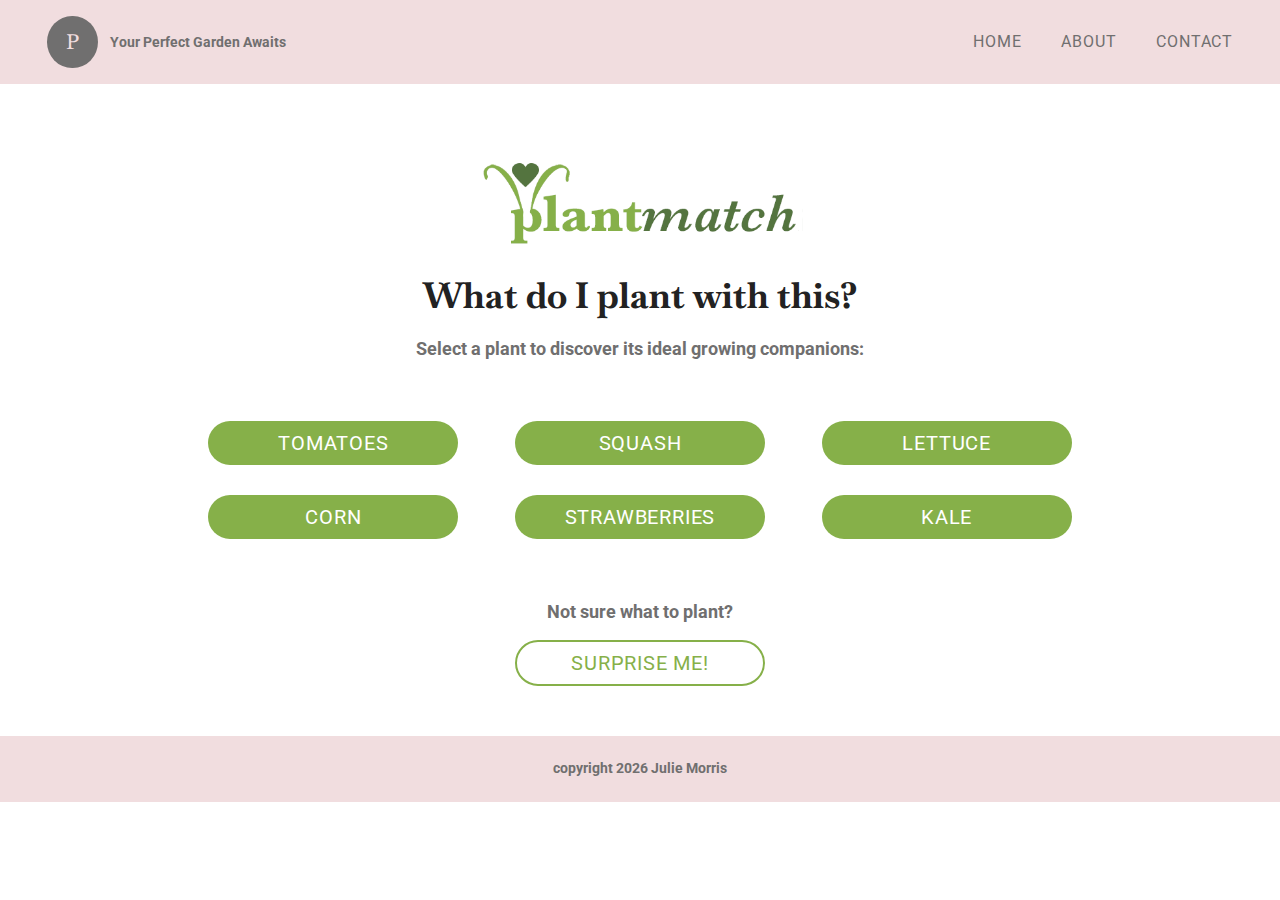
<file: index.html>
<!doctype html>
<html class="no-js" lang="">

<head>
  <meta charset="utf-8">
  <title>Plant Match</title>
  <meta name="Plant Match" content="">
  <meta name="viewport" content="width=device-width, initial-scale=1">

  <meta property="og:title" content="">
  <meta property="og:type" content="">
  <meta property="og:url" content="">
  <meta property="og:image" content="">

  <link rel="manifest" href="site.webmanifest">
  <link rel="apple-touch-icon" href="icon.png">

   <!-- Google fonts -->
   <link href="https://fonts.googleapis.com/css2?family=Baskervville:ital@0;1&display=swap" rel="stylesheet">
   <link href="https://fonts.googleapis.com/css2?family=Roboto&display=swap" rel="stylesheet">
   <link href="https://fonts.googleapis.com/css2?family=Libre+Baskerville:ital,wght@0,700;1,400&display=swap" rel="stylesheet">

   <!-- Material Icon CDN -->
   <link href="https://fonts.googleapis.com/icon?family=Material+Icons" rel="stylesheet">

 <!-- CSS styles -->
  <link rel="stylesheet" href="css/normalize.css">
  <link rel="stylesheet" href="css/main.css">

  <!-- Javascript -->
  <script src="js/main.js" type="module"></script>
</head>

<body>
  <header>
    <nav class="navbar">
      <div class="nav-branding-container">
        <a href="#" class="nav-branding">P</a>
        <h5>Your Perfect Garden Awaits</h5>
      </div>
      <ul class="nav-menu">
        <li class="nav-item"><a href="index.html" class="nav-link">Home</a></li>
        <li class="nav-item"><a href="about/index.html" class="nav-link">About</a></li>
        <li class="nav-item"><a href="contact/index.html" class="nav-link">Contact</a></li> 
      </ul>
      <div class="hamburger">
        <i class="material-icons menu-icon" id="menu-icon">menu</i>
        <i class="material-icons" id="close-icon">close</i>
      </div>
    </nav>
  </header>
 
  <section class="hero">
    <div class="logo-center">
      <a href="#"><img class="logo" src="img/logo500.png" alt="plant match logo"></a>
    </div> 
    <h1 class="headline">What do I plant with this?</h1>  
    <h2 class="subtext">Select a plant to discover its ideal growing companions:</h2>
  </section>

  <main>
    <div id="plant-container">
      <!-- initial plant choices rendered here -->  
    </div>
    <div>
      <h2 class="subtext">Not sure what to plant?</h2>
      <button class="button" id="surprise-btn">Surprise Me!</button>
    </div>
    <div id="match-container">
      <!-- plant-match modal rendered here -->  
    </div>
  </main>
  <footer>
    <h5>copyright <span id="copyright-year">2022</span> Julie Morris</h5>
  </footer>
  





 <!-- Google Analytics: change UA-XXXXX-Y to be your site's ID. -->
  <script>
    window.ga = function () { ga.q.push(arguments) }; ga.q = []; ga.l = +new Date;
    ga('create', 'UA-XXXXX-Y', 'auto'); ga('set', 'anonymizeIp', true); ga('set', 'transport', 'beacon'); ga('send', 'pageview')
  </script>
  <script src="https://www.google-analytics.com/analytics.js" async></script>
</body>

</html>
</file>
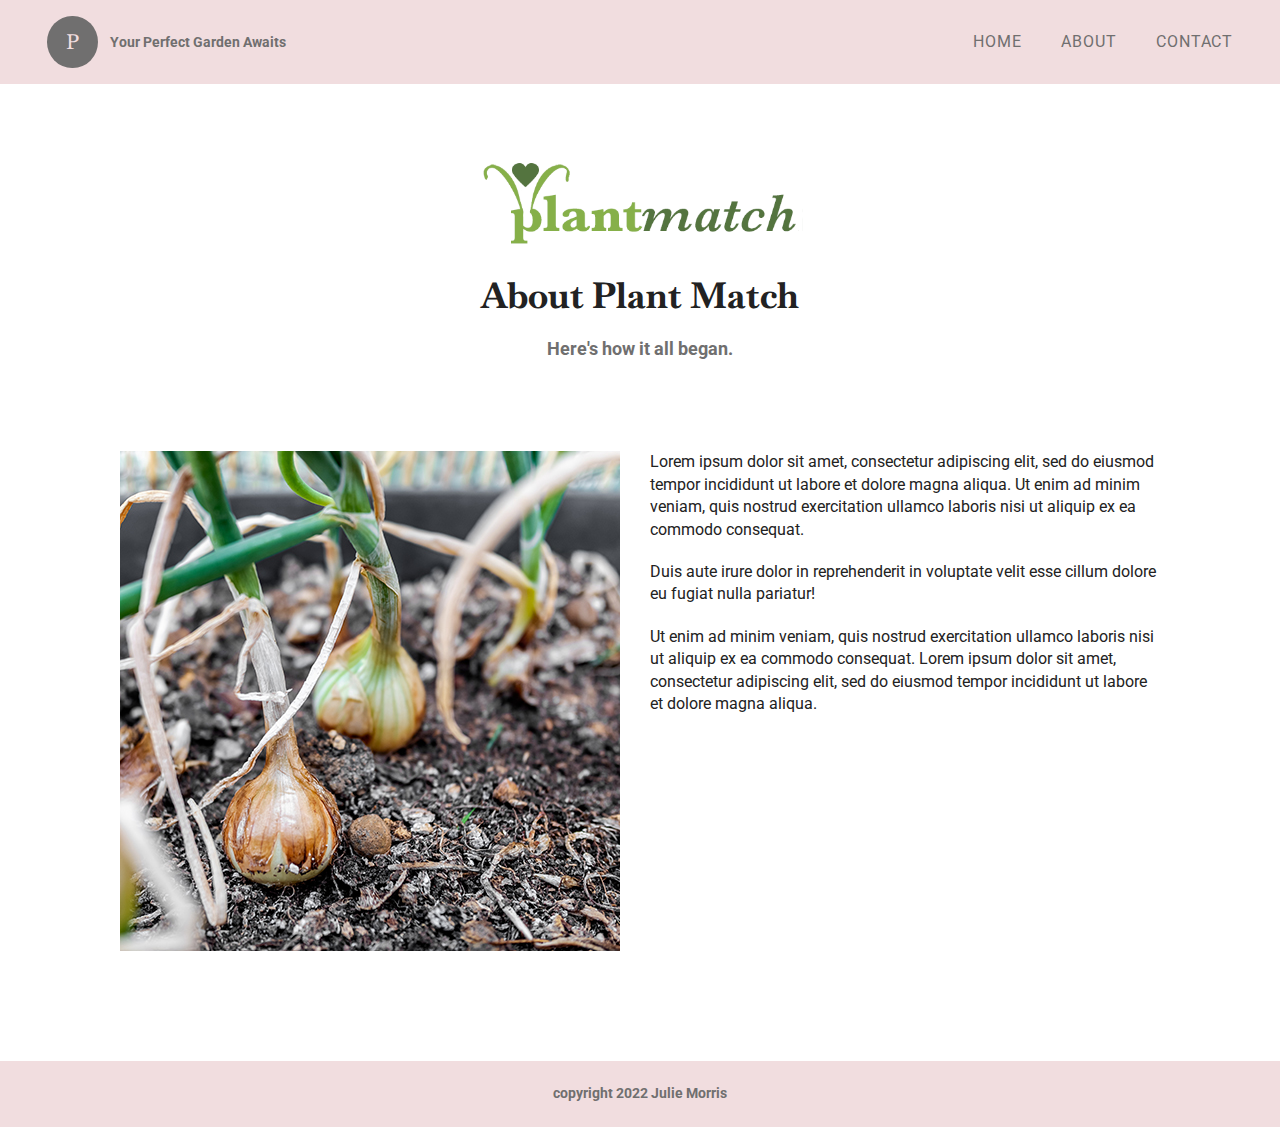
<file: about/index.html>
<!doctype html>
<html class="no-js" lang="">

<head>
  <meta charset="utf-8">
  <title>Plant Match</title>
  <meta name="Plant Match" content="">
  <meta name="viewport" content="width=device-width, initial-scale=1">

  <meta property="og:title" content="">
  <meta property="og:type" content="">
  <meta property="og:url" content="">
  <meta property="og:image" content="">

  <link rel="manifest" href="site.webmanifest">
  <link rel="apple-touch-icon" href="icon.png">

   <!-- Google fonts -->
   <link href="https://fonts.googleapis.com/css2?family=Baskervville:ital@0;1&display=swap" rel="stylesheet">
   <link href="https://fonts.googleapis.com/css2?family=Roboto&display=swap" rel="stylesheet">
   <link href="https://fonts.googleapis.com/css2?family=Libre+Baskerville:ital,wght@0,700;1,400&display=swap" rel="stylesheet">

   <!-- Material Icon CDN -->
   <link href="https://fonts.googleapis.com/icon?family=Material+Icons" rel="stylesheet">

 <!-- CSS styles -->
  <link rel="stylesheet" href="../css/normalize.css">
  <link rel="stylesheet" href="../css/main.css">

  <!-- Javascript -->
  <script src="../js/main.js" type="module"></script>
</head>

<body>
  <header>
    <nav class="navbar">
      <div class="nav-branding-container">
        <a href="#" class="nav-branding">P</a>
        <h5>Your Perfect Garden Awaits</h5>
      </div>
      <ul class="nav-menu">
        <li class="nav-item"><a href="../index.html" class="nav-link">Home</a></li>
        <li class="nav-item"><a href="#about" class="nav-link">About</a></li>
        <li class="nav-item"><a href="../contact/index.html" class="nav-link">Contact</a></li> 
      </ul>
      <div class="hamburger">
        <i class="material-icons" id="menu-icon">menu</i>
        <i class="material-icons" id="close-icon">close</i>
      </div>
    </nav>
  </header>
 
  <main class="hero">
    <div class="logo-center">
      <a href="#"><img class="logo" src="../img/logo500.png" alt="plant match logo"></a>
    </div> 
    <h1 class="headline">About Plant Match</h1>  
    <h2 class="subtext">Here's how it all began.</h2>
    <div class="about-info">
      <img class="about-info__img" src="../img/onion.jpg" alt="onions growing in dirt"/>
      <div class="about-info__text">
        <p>Lorem ipsum dolor sit amet, consectetur adipiscing elit, sed do eiusmod tempor incididunt ut labore et dolore magna aliqua. Ut enim ad minim veniam, quis nostrud exercitation ullamco laboris nisi ut aliquip ex ea commodo consequat. </p>
        <p>Duis aute irure dolor in reprehenderit in voluptate velit esse cillum dolore eu fugiat nulla pariatur!</p>
        <p>Ut enim ad minim veniam, quis nostrud exercitation ullamco laboris nisi ut aliquip ex ea commodo consequat. Lorem ipsum dolor sit amet, consectetur adipiscing elit, sed do eiusmod tempor incididunt ut labore et dolore magna aliqua. </p>

      </div>
    </div>
    
  </main>

  
  <footer class="about-footer">
    <h5>copyright <span id="copyright-year">2022</span> Julie Morris</h5>
  </footer>
  





 <!-- Google Analytics: change UA-XXXXX-Y to be your site's ID. -->
  <script>
    window.ga = function () { ga.q.push(arguments) }; ga.q = []; ga.l = +new Date;
    ga('create', 'UA-XXXXX-Y', 'auto'); ga('set', 'anonymizeIp', true); ga('set', 'transport', 'beacon'); ga('send', 'pageview')
  </script>
  <script src="https://www.google-analytics.com/analytics.js" async></script>
</body>

</html>
</file>
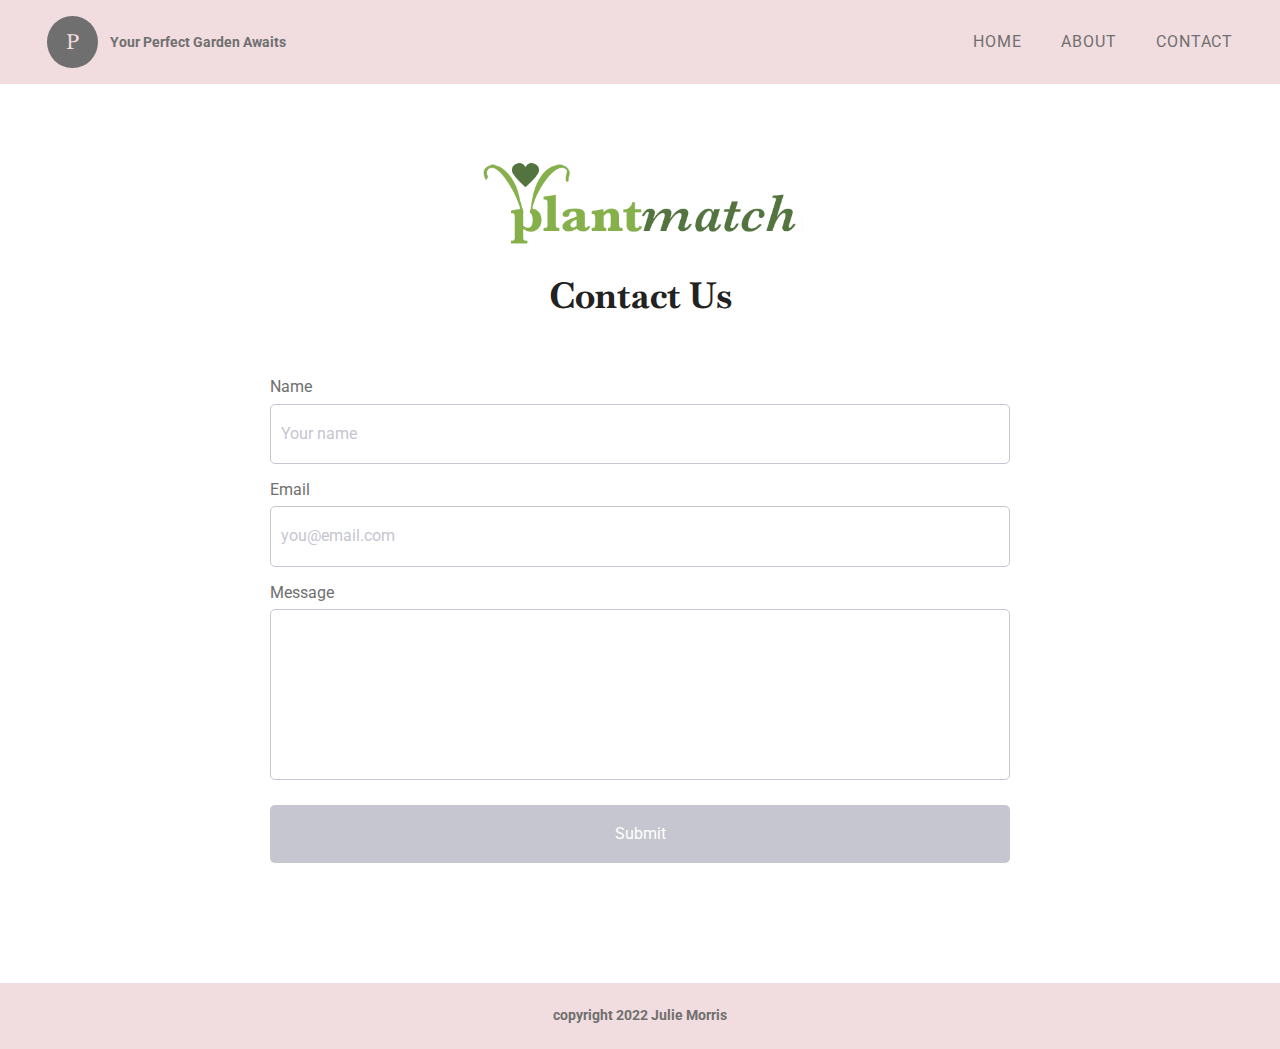
<file: contact/index.html>
<!doctype html>
<html class="no-js" lang="">

<head>
  <meta charset="utf-8">
  <title>Plant Match</title>
  <meta name="Plant Match" content="">
  <meta name="viewport" content="width=device-width, initial-scale=1">

  <meta property="og:title" content="">
  <meta property="og:type" content="">
  <meta property="og:url" content="">
  <meta property="og:image" content="">

  <link rel="manifest" href="site.webmanifest">
  <link rel="apple-touch-icon" href="icon.png">

   <!-- Google fonts -->
   <link href="https://fonts.googleapis.com/css2?family=Baskervville:ital@0;1&display=swap" rel="stylesheet">
   <link href="https://fonts.googleapis.com/css2?family=Roboto&display=swap" rel="stylesheet">
   <link href="https://fonts.googleapis.com/css2?family=Libre+Baskerville:ital,wght@0,700;1,400&display=swap" rel="stylesheet">

   <!-- Material Icon CDN -->
   <link href="https://fonts.googleapis.com/icon?family=Material+Icons" rel="stylesheet">

 <!-- CSS styles -->
  <link rel="stylesheet" href="../css/normalize.css">
  <link rel="stylesheet" href="../css/main.css">

 <!-- Javascript -->
 <script src="../js/main.js" type="module"></script>
</head>

<body>
  <header>
    <nav class="navbar">
      <div class="nav-branding-container">
        <a href="#" class="nav-branding">P</a>
        <h5>Your Perfect Garden Awaits</h5>
      </div>
      <ul class="nav-menu">
        <li class="nav-item"><a href="../index.html" class="nav-link">Home</a></li>
        <li class="nav-item"><a href="../about/index.html" class="nav-link">About</a></li>
        <li class="nav-item"><a href="#contact" class="nav-link">Contact</a></li> 
      </ul>
      <div class="hamburger">
        <i class="material-icons" id="menu-icon">menu</i>
        <i class="material-icons" id="close-icon">close</i>
      </div>
    </nav>
  </header>
 
  <main class="hero">
    <div class="logo-center">
      <a href="#"><img class="logo" src="../img/logo500.png" alt="plant match logo"></a>
    </div> 
    <h1 class="headline">Contact Us</h1>  
    <div class="contact-info">
      <form action="https://formsubmit.co/250b03653c8831fad3344e0f71ac5ed2" method="POST">
        <label>Name</label>
        <input type="text" name="name" placeholder="Your name" aria-label="Full name" required>
        <label>Email</label>
        <input type="email" name="email" placeholder="you@email.com" aria-label="Email address" required>
        <label>Message</label>
        <textarea rows="7" name="message" aria-label="Message"></textarea>
        <input type="hidden" name="_next" value="https://julie805.github.io/portfolio/thanks.html">
        <input type="hidden" name="_subject" value="Contact request on Plant Match">
        <input type="hidden" name="_captcha" value="false">
        <button class="contact-btn">Submit</button>
      </form>
    </div>
  </main>

  
  <footer>
    <h5>copyright <span id="copyright-year">2022</span> Julie Morris</h5>
  </footer>
  





 <!-- Google Analytics: change UA-XXXXX-Y to be your site's ID. -->
  <script>
    window.ga = function () { ga.q.push(arguments) }; ga.q = []; ga.l = +new Date;
    ga('create', 'UA-XXXXX-Y', 'auto'); ga('set', 'anonymizeIp', true); ga('set', 'transport', 'beacon'); ga('send', 'pageview')
  </script>
  <script src="https://www.google-analytics.com/analytics.js" async></script>
</body>

</html>
</file>
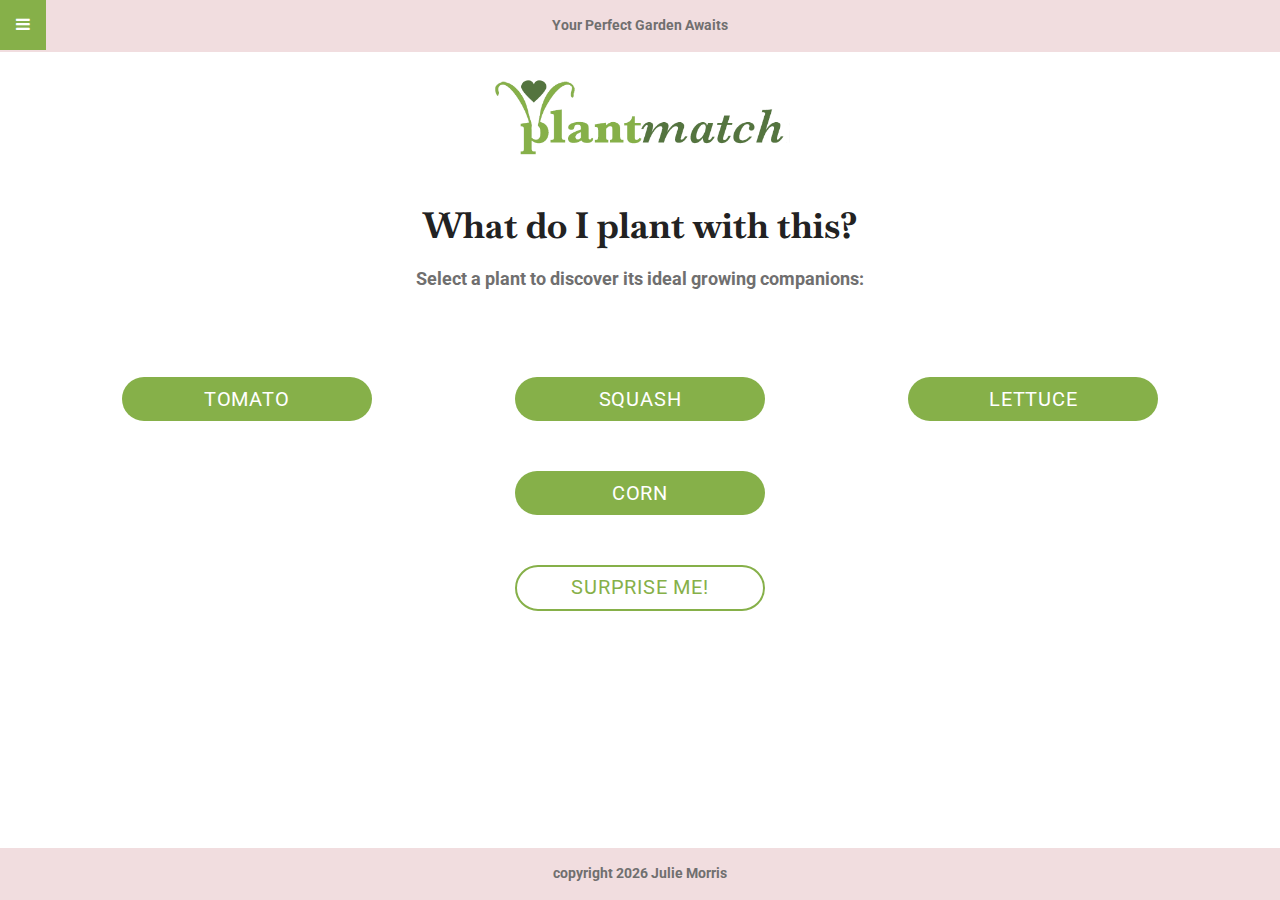
<file: project-directory v2/index.html>
<!doctype html>
<html class="no-js" lang="">

<head>
  <meta charset="utf-8">
  <title>Plant Match</title>
  <meta name="description" content="">
  <meta name="viewport" content="width=device-width, initial-scale=1">

  <meta property="og:title" content="">
  <meta property="og:type" content="">
  <meta property="og:url" content="">
  <meta property="og:image" content="">

  <link rel="manifest" href="site.webmanifest">
  <link rel="apple-touch-icon" href="icon.png">

  <link rel="stylesheet" href="css/normalize.css">
  <link rel="stylesheet" href="css/main.css">

  <script src="js/vendor/modernizr-3.11.2.min.js"></script>
  <script src="js/plugins.js"></script>
 <script src="js/main.js" defer></script>

  <meta name="theme-color" content="#fafafa">

  <!-- Google fonts -->
  <link href="https://fonts.googleapis.com/css2?family=Baskervville:ital@0;1&display=swap" rel="stylesheet">
  <link href="https://fonts.googleapis.com/css2?family=Roboto&display=swap" rel="stylesheet">
  
  <!-- Material Icon CDN -->
  <link rel="stylesheet" href="https://cdnjs.cloudflare.com/ajax/libs/font-awesome/4.7.0/css/font-awesome.min.css">
</head>

<body>
  <header>
    <nav class="topnav">
      <div class="top-frame">
        <h5>Your Perfect Garden Awaits</h5>
      </div>   
      <!-- Navigation links (hidden by default). Links currently not built out. -->
      <div id="myLinks">
        <a href="#shop">Shop</a>
        <a href="#about">About</a>
        <a href="#contact">Contact</a>      
      </div>
      <!-- "Hamburger menu" / "Bar icon" to toggle the navigation links -->
      <a href="javascript:void(0);" class="icon" onclick="hamburger()">
        <i class="fa fa-bars"></i>
      </a>
    </nav>    
    <div class="logo-center">
      <a href="#"><img class="logo" src="img/logo500.png" alt="plant match logo"></a>
    </div>   
  </header>

  <section class="hero">
    <h1 class="headline">What do I plant with this?</h1>  
    <h2 class="subtext">Select a plant to discover its ideal growing companions:</h2>
  </section>

  <main>
    <div class="container">
      <p class="plant hover-style" id="tomato">Tomato</p>
      <p class="plant hover-style" id="squash">Squash</p>
      <p class="plant hover-style" id="lettuce">Lettuce</p>
      <p class="plant hover-style" id="corn">Corn</p>   
    </div>

    <div class="button">
      <button class="surprise">Surprise Me!</button>
      <button class="new-match hide">Start Over</button>
    </div>
  </main>

  <footer>
    <h5>copyright <span id="copyright-year">2022</span> Julie Morris</h5>
  </footer>
  





 <!-- Google Analytics: change UA-XXXXX-Y to be your site's ID. -->
  <script>
    window.ga = function () { ga.q.push(arguments) }; ga.q = []; ga.l = +new Date;
    ga('create', 'UA-XXXXX-Y', 'auto'); ga('set', 'anonymizeIp', true); ga('set', 'transport', 'beacon'); ga('send', 'pageview')
  </script>
  <script src="https://www.google-analytics.com/analytics.js" async></script>
</body>

</html>
</file>
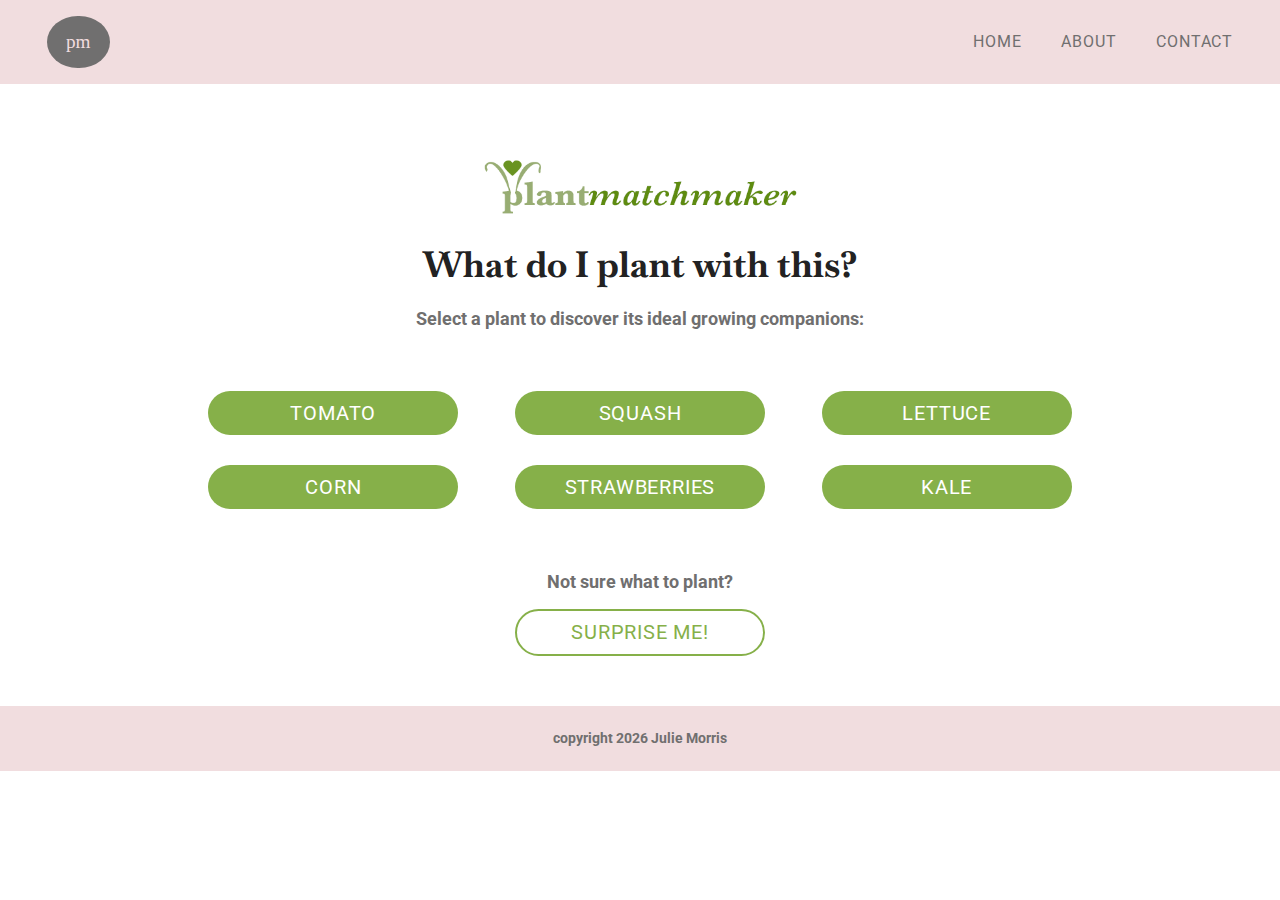
<file: project-directory/index.html>
<!doctype html>
<html class="no-js" lang="">

<head>
  <meta charset="utf-8">
  <title>Plant Match</title>
  <meta name="Plant Match" content="">
  <meta name="viewport" content="width=device-width, initial-scale=1">

  <meta property="og:title" content="">
  <meta property="og:type" content="">
  <meta property="og:url" content="">
  <meta property="og:image" content="">

  <link rel="manifest" href="site.webmanifest">
  <link rel="apple-touch-icon" href="icon.png">

   <!-- Google fonts -->
   <link href="https://fonts.googleapis.com/css2?family=Baskervville:ital@0;1&display=swap" rel="stylesheet">
   <link href="https://fonts.googleapis.com/css2?family=Roboto&display=swap" rel="stylesheet">

   <!-- Material Icon CDN -->
   <link href="https://fonts.googleapis.com/icon?family=Material+Icons" rel="stylesheet">

 <!-- CSS styles -->
  <link rel="stylesheet" href="css/normalize.css">
  <link rel="stylesheet" href="css/main.css">

  <!-- Javascript -->
  <script src="js/main.js" type="module"></script>
</head>

<body>
  <header>
    <nav class="navbar">
      <a href="#" class="nav-branding">pm</a>
      <ul class="nav-menu">
        <li class="nav-item"><a href="#home" class="nav-link">Home</a></li>
        <li class="nav-item"><a href="#about" class="nav-link">About</a></li>
        <li class="nav-item"><a href="#contact" class="nav-link">Contact</a></li> 
      </ul>
      <div class="hamburger">
        <i class="menu-icon material-icons">menu</i>
        <i class="close-icon material-icons">close</i>
      </div>
    </nav>
  </header>
  <!-- <header>
    <nav class="navbar">
        <h5>Your Perfect Garden Awaits</h5>
        <button class="hamburger-btn" id="hamburger-btn">
          <i class="menu-icon material-icons">menu</i>
          <i class="close-icon material-icons">close</i>
        </button> 
        <ul class="menu" id="menu">
          <li><a class="menu-item" href="#about">About</a></li>
          <li><a class="menu-item" href="#contact">Contact</a></li> 
        </ul>
    </nav>     
  </header> -->

  <section class="hero">
    <div class="logo-center">
      <a href="#"><img class="logo" src="img/logo500.png" alt="plant match logo"></a>
    </div> 
    <h1 class="headline">What do I plant with this?</h1>  
    <h2 class="subtext">Select a plant to discover its ideal growing companions:</h2>
  </section>

  <main>
    <div id="plant-container">
      <!-- initial plant choices rendered here -->  
    </div>
    <div>
      <h2 class="subtext">Not sure what to plant?</h2>
      <button class="button" id="surprise-btn">Surprise Me!</button>
    </div>
    <div id="match-container">
      <!-- plant-match modal rendered here -->  
    </div>
  </main>
  <footer>
    <h5>copyright <span id="copyright-year">2022</span> Julie Morris</h5>
  </footer>
  





 <!-- Google Analytics: change UA-XXXXX-Y to be your site's ID. -->
  <script>
    window.ga = function () { ga.q.push(arguments) }; ga.q = []; ga.l = +new Date;
    ga('create', 'UA-XXXXX-Y', 'auto'); ga('set', 'anonymizeIp', true); ga('set', 'transport', 'beacon'); ga('send', 'pageview')
  </script>
  <script src="https://www.google-analytics.com/analytics.js" async></script>
</body>

</html>
</file>
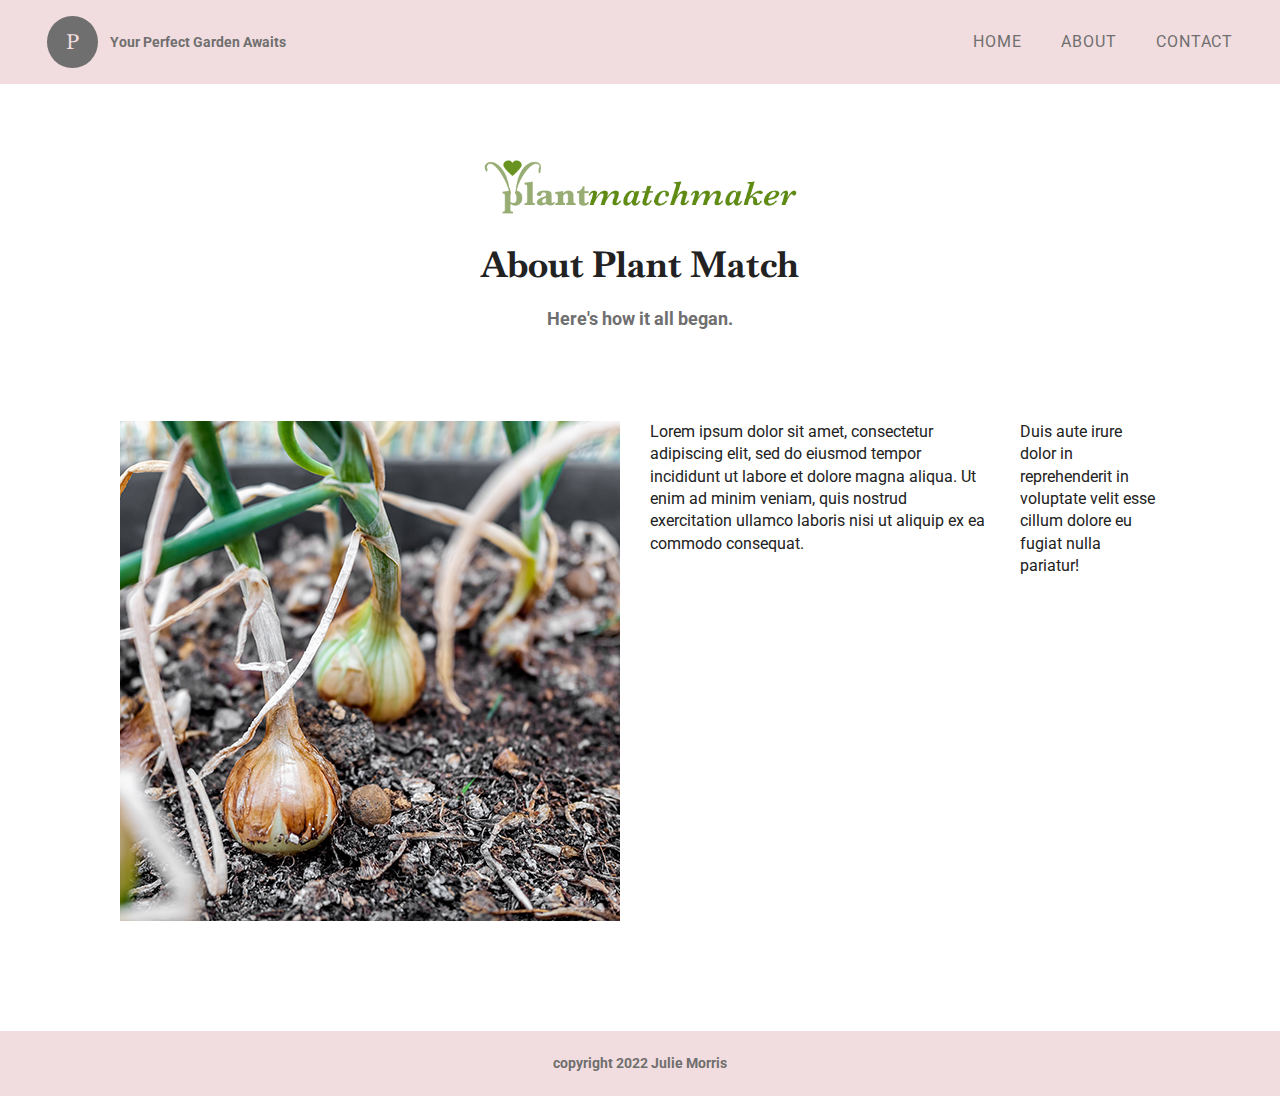
<file: project-directory/about/index.html>
<!doctype html>
<html class="no-js" lang="">

<head>
  <meta charset="utf-8">
  <title>Plant Match</title>
  <meta name="Plant Match" content="">
  <meta name="viewport" content="width=device-width, initial-scale=1">

  <meta property="og:title" content="">
  <meta property="og:type" content="">
  <meta property="og:url" content="">
  <meta property="og:image" content="">

  <link rel="manifest" href="site.webmanifest">
  <link rel="apple-touch-icon" href="icon.png">

   <!-- Google fonts -->
   <link href="https://fonts.googleapis.com/css2?family=Baskervville:ital@0;1&display=swap" rel="stylesheet">
   <link href="https://fonts.googleapis.com/css2?family=Roboto&display=swap" rel="stylesheet">
   <link href="https://fonts.googleapis.com/css2?family=Libre+Baskerville:ital,wght@0,700;1,400&display=swap" rel="stylesheet">

   <!-- Material Icon CDN -->
   <link href="https://fonts.googleapis.com/icon?family=Material+Icons" rel="stylesheet">

 <!-- CSS styles -->
  <link rel="stylesheet" href="../css/normalize.css">
  <link rel="stylesheet" href="../css/main.css">
</head>

<body>
  <header>
    <nav class="navbar">
      <div class="nav-branding-container">
        <a href="#" class="nav-branding">P</a>
        <h5>Your Perfect Garden Awaits</h5>
      </div>
      <ul class="nav-menu">
        <li class="nav-item"><a href="../index.html" class="nav-link">Home</a></li>
        <li class="nav-item"><a href="#about" class="nav-link">About</a></li>
        <li class="nav-item"><a href="../contact/index.html" class="nav-link">Contact</a></li> 
      </ul>
      <div class="hamburger">
        <i class="material-icons" id="menu-icon">menu</i>
        <i class="material-icons" id="close-icon">close</i>
      </div>
    </nav>
  </header>
 
  <main class="hero">
    <div class="logo-center">
      <a href="#"><img class="logo" src="../img/logo500.png" alt="plant match logo"></a>
    </div> 
    <h1 class="headline">About Plant Match</h1>  
    <h2 class="subtext">Here's how it all began.</h2>
    <div class="about-info">
      <img src="../img/onion.jpg" alt="onions growing in dirt"/>
      <p>Lorem ipsum dolor sit amet, consectetur adipiscing elit, sed do eiusmod tempor incididunt ut labore et dolore magna aliqua. Ut enim ad minim veniam, quis nostrud exercitation ullamco laboris nisi ut aliquip ex ea commodo consequat. </p>
      <p>Duis aute irure dolor in reprehenderit in voluptate velit esse cillum dolore eu fugiat nulla pariatur!</p>
    </div>
    
  </main>

  
  <footer class="about-footer">
    <h5>copyright <span id="copyright-year">2022</span> Julie Morris</h5>
  </footer>
  





 <!-- Google Analytics: change UA-XXXXX-Y to be your site's ID. -->
  <script>
    window.ga = function () { ga.q.push(arguments) }; ga.q = []; ga.l = +new Date;
    ga('create', 'UA-XXXXX-Y', 'auto'); ga('set', 'anonymizeIp', true); ga('set', 'transport', 'beacon'); ga('send', 'pageview')
  </script>
  <script src="https://www.google-analytics.com/analytics.js" async></script>
</body>

</html>
</file>
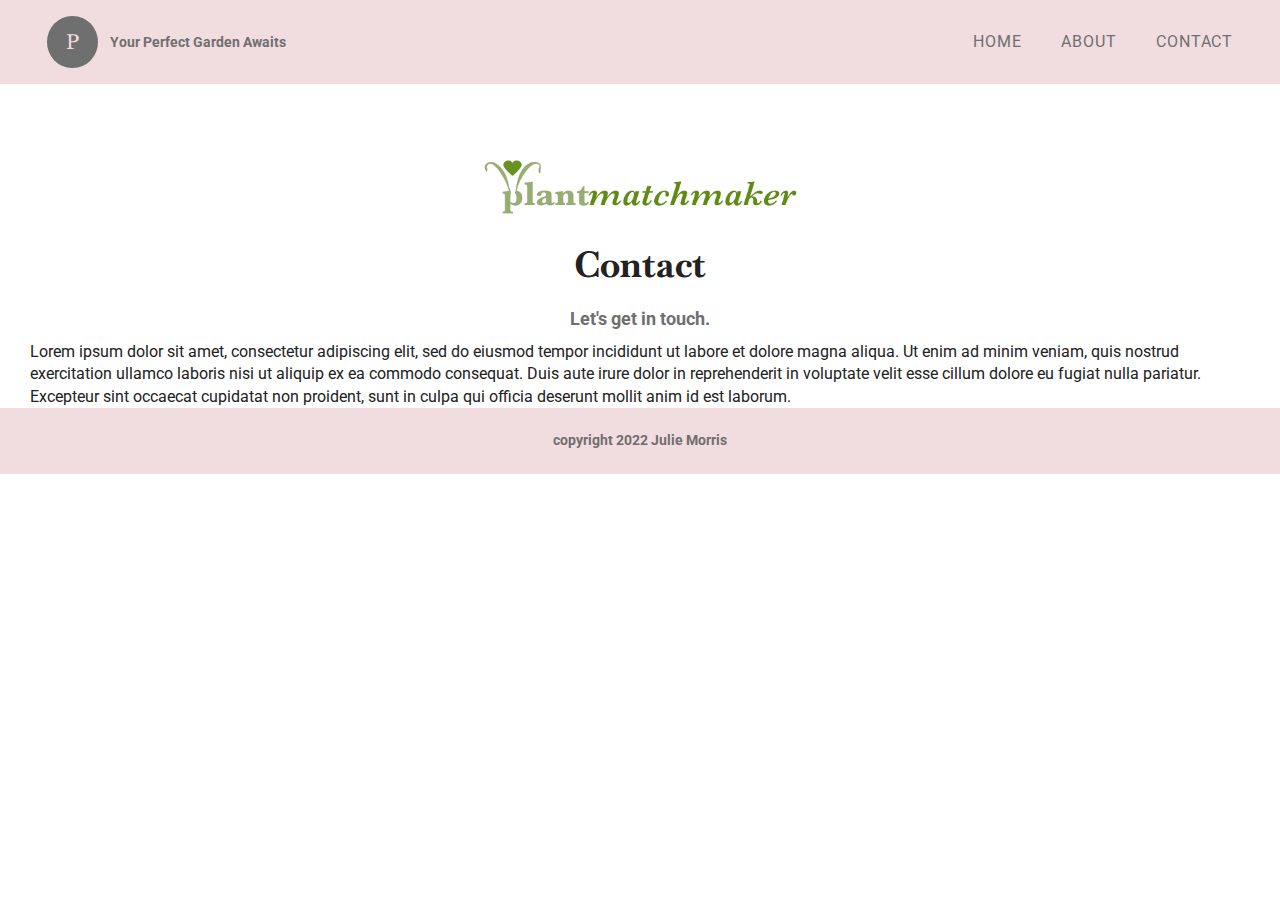
<file: project-directory/contact/index.html>
<!doctype html>
<html class="no-js" lang="">

<head>
  <meta charset="utf-8">
  <title>Plant Match</title>
  <meta name="Plant Match" content="">
  <meta name="viewport" content="width=device-width, initial-scale=1">

  <meta property="og:title" content="">
  <meta property="og:type" content="">
  <meta property="og:url" content="">
  <meta property="og:image" content="">

  <link rel="manifest" href="site.webmanifest">
  <link rel="apple-touch-icon" href="icon.png">

   <!-- Google fonts -->
   <link href="https://fonts.googleapis.com/css2?family=Baskervville:ital@0;1&display=swap" rel="stylesheet">
   <link href="https://fonts.googleapis.com/css2?family=Roboto&display=swap" rel="stylesheet">
   <link href="https://fonts.googleapis.com/css2?family=Libre+Baskerville:ital,wght@0,700;1,400&display=swap" rel="stylesheet">

   <!-- Material Icon CDN -->
   <link href="https://fonts.googleapis.com/icon?family=Material+Icons" rel="stylesheet">

 <!-- CSS styles -->
  <link rel="stylesheet" href="../css/normalize.css">
  <link rel="stylesheet" href="../css/main.css">

 
</head>

<body>
  <header>
    <nav class="navbar">
      <div class="nav-branding-container">
        <a href="#" class="nav-branding">P</a>
        <h5>Your Perfect Garden Awaits</h5>
      </div>
      <ul class="nav-menu">
        <li class="nav-item"><a href="../index.html" class="nav-link">Home</a></li>
        <li class="nav-item"><a href="../about/index.html" class="nav-link">About</a></li>
        <li class="nav-item"><a href="#contact" class="nav-link">Contact</a></li> 
      </ul>
      <div class="hamburger">
        <i class="material-icons" id="menu-icon">menu</i>
        <i class="material-icons" id="close-icon">close</i>
      </div>
    </nav>
  </header>
 
  <main class="hero">
    <div class="logo-center">
      <a href="#"><img class="logo" src="../img/logo500.png" alt="plant match logo"></a>
    </div> 
    <h1 class="headline">Contact</h1>  
    <h2 class="subtext">Let's get in touch.</h2>
    <p>Lorem ipsum dolor sit amet, consectetur adipiscing elit, sed do eiusmod tempor incididunt ut labore et dolore magna aliqua. Ut enim ad minim veniam, quis nostrud exercitation ullamco laboris nisi ut aliquip ex ea commodo consequat. Duis aute irure dolor in reprehenderit in voluptate velit esse cillum dolore eu fugiat nulla pariatur. Excepteur sint occaecat cupidatat non proident, sunt in culpa qui officia deserunt mollit anim id est laborum.</p>
  </main>

  
  <footer>
    <h5>copyright <span id="copyright-year">2022</span> Julie Morris</h5>
  </footer>
  





 <!-- Google Analytics: change UA-XXXXX-Y to be your site's ID. -->
  <script>
    window.ga = function () { ga.q.push(arguments) }; ga.q = []; ga.l = +new Date;
    ga('create', 'UA-XXXXX-Y', 'auto'); ga('set', 'anonymizeIp', true); ga('set', 'transport', 'beacon'); ga('send', 'pageview')
  </script>
  <script src="https://www.google-analytics.com/analytics.js" async></script>
</body>

</html>
</file>
<file: css/main.css>
/* ==========================================================================
   Base styles: opinionated defaults
   ========================================================================== */

html {
  color: #222;
  font-size: 16px;
  line-height: 1.4;
}

::-moz-selection {
  background: #b3d4fc;
  text-shadow: none;
}

::selection {
  background: #b3d4fc;
  text-shadow: none;
}

/*
 * A better looking default horizontal rule
 */

hr {
  display: block;
  height: 1px;
  border: 0;
  border-top: 1px solid #ccc;
  margin: 1em 0;
  padding: 0;
}

/*
 * Remove the gap between audio, canvas, iframes,
 * images, videos and the bottom of their containers:
 * https://github.com/h5bp/html5-boilerplate/issues/440
 */

audio,
canvas,
iframe,
img,
svg,
video {
  vertical-align: middle;
}

/* ==========================================================================
   Author's custom styles
   ========================================================================== */

*, *::before, *::after {
    box-sizing: border-box;
    margin: 0;
    padding: 0;
}

body {
  font-family: 'Roboto', sans-serif;
  font-size: 16px;
  margin: 0;
}

header, footer {
  background: #F1DDDF; 
  padding: 7px; 
}

/* needed .63 vertical padding intead of .5 to match the surprise and new-match buttont to the divs above. Why?? */
.button {
  background: white;
  width: 250px;
  border-radius: 100px;
  border: 2px #86B049 solid; 
  text-transform: uppercase;
  text-align: center;
  font-size: 1.25rem;
  letter-spacing: .05rem;
  color: #86B049;
  margin: 15px auto 50px; 
  padding:.62rem 2.5rem;
  display: block;
  transition: 0.7s ease;
}

.button:hover, .button:active {
  background-color: #476930; 
  cursor:pointer;
}

h1 {
  font-family: 'Baskervville', serif;  
  font-size: 2.25rem;
  text-align: center;
  margin: 0;  
}

h2 {
  font-size: 1.125rem;
  color: #706f6f;
  text-align: center;
  margin-bottom: 10px;
}


h3 {
  font-family: 'Baskervville', serif;  
  font-size: 1.75rem;
  text-align: center;
  margin-bottom: 20px; 
}


/* Style navigation menu links */

li {
  list-style: none;
}

a {
  color: #706f6f;
  text-decoration: none;
}

.navbar {
  min-height: 70px;
  display: flex;
  justify-content: space-between;
  align-items: center;
  padding: 0 24px;
}

.nav-menu {   
  position: fixed;
  /* left value hides the nav-menu items until activated */
  left: -100%;
  top: 70px;
  display: flex;
  flex-direction: column;
  justify-content: space-between;
  align-items: center;
  gap: 0px;
  background-color:#F1DDDF;
  width: 100%;
  text-transform: uppercase;
  letter-spacing: .05rem;
  
  
}

/* reveals the nav-menu items with JavaScript */
.nav-menu.active {
  left: 0;
}

.nav-branding-container {
  display: flex;
  justify-content: space-between;
  gap: 12px;
}

.nav-branding {
  font-size: 1.2rem;
  font-family: 'Libre Baskerville', serif;
  background:  #706f6f; 
  color: #F1DDDF;
  padding: 13px 19px;
  border-radius: 100%;
}

h5 {
  font-size: .875rem;
  color: #706f6f;
  text-align: center;
  margin: 0;
  padding: 16px 0;  
  align-self: flex-end;
}

/* transition effect*/
.nav-link {
  transition: 0.7s ease;
}

.nav-link:hover {
  color: #86B049;
}

.hamburger {
  display: block;
  cursor: pointer;
  color: #706f6f;
  transition: 0.7s ease;
}

.hamburger:hover {
  color: #86B049;
}


.menu-icon.test {
  color: red;
}

#menu-icon {
  display: block;
  font-size: 2.5rem;
}
 
#close-icon {
   display: none;
   font-size: 2.5rem;
}

.nav-item {
  margin: 16px 0;
}

.hero {
  padding: 0 30px;
}

.logo-center {
  display: flex;
  justify-content: center;
}

.logo {
  width: 300px;
  padding: 50px 0 30px;
}

.headline {
  padding-bottom: 15px;
}

#plant-container {
  display: flex;
  flex-flow: row wrap;
  justify-content: space-around;
  align-items: center;
  gap: 20px;
  margin: auto;
  padding: 50px 50px;
  max-width: 1000px; 
}

.plant {
  background-color: #86B049;
  width: 250px;
  border-radius: 100px;
  border: none; 
  text-transform: uppercase;
  text-align: center;
  font-size: 1.25rem;
  letter-spacing: .05rem;
  color: white;
  margin: 0 auto 10px; 
  padding: .5rem 2.5rem;
  transition: 0.7s ease;
}

 .hover-style:hover {
  background-color: #476930; 
  cursor:pointer;
}

footer {
  margin-bottom: 0;
}

/* match modal hidden until called */
#match-container {
  display: none;
  width: 75%;
  max-width: 600px;
  height: 95%;
  background-color: white ; 
  filter: drop-shadow(5px 5px 255px rgba(0, 0, 0, 0.5));
  position: fixed;
  top: 0;
  bottom: 0;
  left: 0;
  right: 0;
  margin: auto;
  border-radius: 6px;
  padding: 25px;
}

.close-modal-btn-container {
  display: flex;
  justify-content: flex-end;
  margin: 0;
  color: #706f6f;
  font-size: 1.5rem;
  font-weight: 700;
}

#close-modal-btn {
  cursor:pointer;
  margin: 0;
  font-size: 2rem;
  padding-bottom: 30px;
}

.match-headline {
  margin-bottom: 25px;
  font-size: 1.5rem;

}

.plant-match {
  margin-bottom: 25px;
}


/* ========= About Page Styles ============ */

.about-info {
  margin: 0 auto;
  padding: 40px 30px 60px;
  display: flex;
  flex-direction: column;
  gap: 30px;
  max-width: 550px; 
}

.about-info__text {
  display: flex;
  flex-direction: column;
  gap: 20px;
}

/* ========= Contact Page Styles ============ */

.contact-info {
  margin: 0 auto;
  padding: 40px 30px 60px;
}

form {
  display: flex;
  flex-direction: column;
  gap: 5px;  
}

label {
  color: #706f6f;
  font-family: 'Roboto', sans-serif;
}

input, textarea {
  cursor: text;
  padding: 20px 10px;
  margin-bottom: 10px;
  border-radius: 5px;
  border: 1.5px solid #C5C6D0; 
  width: 100%; 
}

input:focus, textarea:focus {
  border: 1.5px solid #706f6f; 
  outline: none;
}

::placeholder {
  color: #C5C6D0;
  font-family: 'Roboto', sans-serif;
}

textarea {
  resize: none;
}

.contact-btn {
  cursor: pointer;
  padding: 20px 10px;
  border: none;
  margin: 10px 0 60px;
  border-radius: 5px;
  color: white;
  background-color:#C5C6D0;
  transition: 0.7s ease;
}

.contact-btn:hover, .contact-btn:active {
  background-color :#86B049;
}


/* ==========================================================================
   Media Queries 
   ========================================================================== */

@media only screen and (min-width: 780px) {
.hamburger {
    display: none; 
  }

.navbar {
  min-height: 70px;
  justify-content: space-between;
  align-items: center;
  padding: 0 40px;
} 

.nav-menu {
  gap: 40px;
  position: relative;
  left: 0;
  top: 0;
  flex-direction: row;
  justify-content: flex-end;
  align-items: center;
  width: 50%;  
}

.nav-branding-container {
  display: flex;
  flex-direction: row;
}

.nav-item {
  margin: 16px 0;  
}

.logo {
  width: 325px;
  padding: 70px 0 20px;
}

/* ========= About Page Styles @ 780px min-width ============ */
.about-info {
  margin: 50px;
  padding: 40px 30px 60px;
  display: flex;
  flex-direction: row;
  gap: 30px;
  max-width: none; 
}

.about-info__img {
  width: 50%;
  height: 50%;
}

/* match modal hidden until called */
#match-container {
  width: 65%;
  padding: 35px;
}

#close-modal-btn {
  font-size: 2rem;
}

.match-headline {
  margin: 25px auto 35px;
  font-size: 1.75rem;
}



/* ========= Contact Page Styles @ 780px min-width ============ */

.contact-info {
  margin: 0 auto;
  padding: 40px 30px 60px;
  max-width: 800px;
}
}

@media only screen and (min-width: 1080px) {
/* ========= About Page Styles @ 1080px min-width ============ */
  .about-info {
    margin: 50px auto;
    max-width: 1100px;
  }
}


/* third tan color??? #C8B88A */

@media print,
  (-webkit-min-device-pixel-ratio: 1.25),
  (min-resolution: 1.25dppx),
  (min-resolution: 120dpi) {
  /* Style adjustments for high resolution devices */
}

/* ==========================================================================
   Print styles.
   Inlined to avoid the additional HTTP request:
   https://www.phpied.com/delay-loading-your-print-css/
   ========================================================================== */

@media print {
  *,
  *::before,
  *::after {
    background: #fff !important;
    color: #000 !important;
    /* Black prints faster */
    box-shadow: none !important;
    text-shadow: none !important;
  }

  a,
  a:visited {
    text-decoration: underline;
  }

  a[href]::after {
    content: " (" attr(href) ")";
  }

  abbr[title]::after {
    content: " (" attr(title) ")";
  }

  /*
   * Don't show links that are fragment identifiers,
   * or use the `javascript:` pseudo protocol
   */
  a[href^="#"]::after,
  a[href^="javascript:"]::after {
    content: "";
  }

  pre {
    white-space: pre-wrap !important;
  }

  pre,
  blockquote {
    border: 1px solid #999;
    page-break-inside: avoid;
  }

  /*
   * Printing Tables:
   * https://web.archive.org/web/20180815150934/http://css-discuss.incutio.com/wiki/Printing_Tables
   */
  thead {
    display: table-header-group;
  }

  tr,
  img {
    page-break-inside: avoid;
  }

  p,
  h2,
  h3 {
    orphans: 3;
    widows: 3;
  }

  h2,
  h3 {
    page-break-after: avoid;
  }
}
</file>
<file: project-directory v2/css/main.css>
/*! HTML5 Boilerplate v8.0.0 | MIT License | https://html5boilerplate.com/ */

/* main.css 2.1.0 | MIT License | https://github.com/h5bp/main.css#readme */
/*
 * What follows is the result of much research on cross-browser styling.
 * Credit left inline and big thanks to Nicolas Gallagher, Jonathan Neal,
 * Kroc Camen, and the H5BP dev community and team.
 */

/* ==========================================================================
   Base styles: opinionated defaults
   ========================================================================== */

html {
  color: #222;
  font-size: 1em;
  line-height: 1.4;
}

/*
 * Remove text-shadow in selection highlight:
 * https://twitter.com/miketaylr/status/12228805301
 *
 * Vendor-prefixed and regular ::selection selectors cannot be combined:
 * https://stackoverflow.com/a/16982510/7133471
 *
 * Customize the background color to match your design.
 */

::-moz-selection {
  background: #b3d4fc;
  text-shadow: none;
}

::selection {
  background: #b3d4fc;
  text-shadow: none;
}

/*
 * A better looking default horizontal rule
 */

hr {
  display: block;
  height: 1px;
  border: 0;
  border-top: 1px solid #ccc;
  margin: 1em 0;
  padding: 0;
}

/*
 * Remove the gap between audio, canvas, iframes,
 * images, videos and the bottom of their containers:
 * https://github.com/h5bp/html5-boilerplate/issues/440
 */

audio,
canvas,
iframe,
img,
svg,
video {
  vertical-align: middle;
}

/*
 * Remove default fieldset styles.
 */

fieldset {
  border: 0;
  margin: 0;
  padding: 0;
}

/*
 * Allow only vertical resizing of textareas.
 */

textarea {
  resize: vertical;
}

/* ==========================================================================
   Author's custom styles
   ========================================================================== */

   /*global styles*/

*, *::before, *::after {
    box-sizing: border-box;
}

body {
  font-family: 'Roboto', sans-serif;
  font-size: 16px;
  margin: 0;
}

.top-frame, footer {
  background: #F1DDDF;
  
  
}
/* needed .63 vertical padding intead of .5 to match the surprise and new-match buttont to the divs above. Why?? */
.surprise,
.new-match {
  background: white;
  width: 250px;
  border-radius: 100px;
  border: 2px #86B049 solid; 
  text-transform: uppercase;
  text-align: center;
  font-size: 1.25rem;
  letter-spacing: .05rem;
  color: #86B049;
  margin: 25px auto 50px; 
  padding:.62rem 2.5rem;
  display: block;
}



.surprise:hover,
.new-match:hover {
  background-color: #476930; 
  cursor:pointer;
}

h5 {
  margin: 0;
  padding: 16px 0;
  text-align: center;
  color: #706f6f;
  font-size: .875rem;
}

h1 {
  font-size: 2.25rem;
  text-align: center;
  margin: 0;
  font-family: 'Baskervville', serif;  
  text-align: center;
}

h2 {
  color: #706f6f;
  font-size: 1.125rem;
  text-align: center;
  margin-bottom: 10px;
}

.highlight-word {
  color: #86B049;
  text-transform: uppercase;
}



/* mobile styles */

/* Style the navigation menu */
.topnav {
  background-color: #86B049;
  position: relative;
  
}

/* Hide the links inside the navigation menu (except for logo/home) */
.topnav #myLinks {
  display: none;
}

/* Style navigation menu links */
.topnav a {
  color: white;
  padding: 14px 16px;
  text-decoration: none;
  text-transform: uppercase;
  font-size: 1rem;
  display: block;
}

/* Style the hamburger menu */
.topnav a.icon {
  background: #C8B88A;
  display: block;
  position: absolute;
  left: 0;
  top: 0;
}

/* Add a background color on mouse-over */
.topnav a:hover {
  background-color: #86B049;
  color: white;
}

/* Style the active link (or home/logo) */
.active {
  background-color: #86B049;
  color: white;
}

.hero {
  padding: 0 30px;
}

.logo-center {
  display: flex;
  justify-content: center;
}

.logo {
  width: 300px;
  padding: 20px 0 40px
}

.container {
  display: flex;
  flex-flow: row wrap;
  justify-content: space-around;
  align-items: center;
  margin: auto;
  padding: 50px 50px 0;
}

.plant {
  background-color: #86B049;
  width: 250px;
  border-radius: 100px;
  border: none; 
  text-transform: uppercase;
  text-align: center;
  font-size: 1.25rem;
  letter-spacing: .05rem;
  color: white;
  margin: 25px; 
  padding: .5rem 2.5rem;
}

.hover-style:hover {
  background-color: #476930; 
  cursor:pointer;
}


footer {
  margin-bottom: 0;
}


/* selects the button that starts the matchmaking from the beginning */
.start-over {
  color: #86B049;
}

.hide {
  display: none;
}
   

/* ==========================================================================
   Helper classes
   ========================================================================== */

/*
 * Hide visually and from screen readers
 */

.hidden,
[hidden] {
  display: none !important;
}

/*
 * Hide only visually, but have it available for screen readers:
 * https://snook.ca/archives/html_and_css/hiding-content-for-accessibility
 *
 * 1. For long content, line feeds are not interpreted as spaces and small width
 *    causes content to wrap 1 word per line:
 *    https://medium.com/@jessebeach/beware-smushed-off-screen-accessible-text-5952a4c2cbfe
 */

.sr-only {
  border: 0;
  clip: rect(0, 0, 0, 0);
  height: 1px;
  margin: -1px;
  overflow: hidden;
  padding: 0;
  position: absolute;
  white-space: nowrap;
  width: 1px;
  /* 1 */
}

/*
 * Extends the .sr-only class to allow the element
 * to be focusable when navigated to via the keyboard:
 * https://www.drupal.org/node/897638
 */

.sr-only.focusable:active,
.sr-only.focusable:focus {
  clip: auto;
  height: auto;
  margin: 0;
  overflow: visible;
  position: static;
  white-space: inherit;
  width: auto;
}

/*
 * Hide visually and from screen readers, but maintain layout
 */

.invisible {
  visibility: hidden;
}

/*
 * Clearfix: contain floats
 *
 * For modern browsers
 * 1. The space content is one way to avoid an Opera bug when the
 *    `contenteditable` attribute is included anywhere else in the document.
 *    Otherwise it causes space to appear at the top and bottom of elements
 *    that receive the `clearfix` class.
 * 2. The use of `table` rather than `block` is only necessary if using
 *    `:before` to contain the top-margins of child elements.
 */

.clearfix::before,
.clearfix::after {
  content: " ";
  display: table;
}

.clearfix::after {
  clear: both;
}

/* ==========================================================================
   Media Queries 
   ========================================================================== */

@media only screen and (min-width: 780px) {

  footer {
    position: fixed;
    bottom: 0;
    left: 0;
    right: 0;
  }
}

@media print,
  (-webkit-min-device-pixel-ratio: 1.25),
  (min-resolution: 1.25dppx),
  (min-resolution: 120dpi) {
  /* Style adjustments for high resolution devices */
}

/* ==========================================================================
   Print styles.
   Inlined to avoid the additional HTTP request:
   https://www.phpied.com/delay-loading-your-print-css/
   ========================================================================== */

@media print {
  *,
  *::before,
  *::after {
    background: #fff !important;
    color: #000 !important;
    /* Black prints faster */
    box-shadow: none !important;
    text-shadow: none !important;
  }

  a,
  a:visited {
    text-decoration: underline;
  }

  a[href]::after {
    content: " (" attr(href) ")";
  }

  abbr[title]::after {
    content: " (" attr(title) ")";
  }

  /*
   * Don't show links that are fragment identifiers,
   * or use the `javascript:` pseudo protocol
   */
  a[href^="#"]::after,
  a[href^="javascript:"]::after {
    content: "";
  }

  pre {
    white-space: pre-wrap !important;
  }

  pre,
  blockquote {
    border: 1px solid #999;
    page-break-inside: avoid;
  }

  /*
   * Printing Tables:
   * https://web.archive.org/web/20180815150934/http://css-discuss.incutio.com/wiki/Printing_Tables
   */
  thead {
    display: table-header-group;
  }

  tr,
  img {
    page-break-inside: avoid;
  }

  p,
  h2,
  h3 {
    orphans: 3;
    widows: 3;
  }

  h2,
  h3 {
    page-break-after: avoid;
  }
}
</file>
<file: project-directory/css/main.css>
/* ==========================================================================
   Base styles: opinionated defaults
   ========================================================================== */

html {
  color: #222;
  font-size: 16px;
  line-height: 1.4;
}

::-moz-selection {
  background: #b3d4fc;
  text-shadow: none;
}

::selection {
  background: #b3d4fc;
  text-shadow: none;
}

/*
 * A better looking default horizontal rule
 */

hr {
  display: block;
  height: 1px;
  border: 0;
  border-top: 1px solid #ccc;
  margin: 1em 0;
  padding: 0;
}

/*
 * Remove the gap between audio, canvas, iframes,
 * images, videos and the bottom of their containers:
 * https://github.com/h5bp/html5-boilerplate/issues/440
 */

audio,
canvas,
iframe,
img,
svg,
video {
  vertical-align: middle;
}

/* ==========================================================================
   Author's custom styles
   ========================================================================== */

*, *::before, *::after {
    box-sizing: border-box;
    margin: 0;
    padding: 0;
}

body {
  font-family: 'Roboto', sans-serif;
  font-size: 16px;
  margin: 0;
}

header, footer {
  background: #F1DDDF; 
  padding: 7px; 
}

/* needed .63 vertical padding intead of .5 to match the surprise and new-match buttont to the divs above. Why?? */
.button {
  background: white;
  width: 250px;
  border-radius: 100px;
  border: 2px #86B049 solid; 
  text-transform: uppercase;
  text-align: center;
  font-size: 1.25rem;
  letter-spacing: .05rem;
  color: #86B049;
  margin: 15px auto 50px; 
  padding:.62rem 2.5rem;
  display: block;
  transition: 0.7s ease;
}

.button:hover, .button:active {
  background-color: #476930; 
  cursor:pointer;
}

h1 {
  font-family: 'Baskervville', serif;  
  font-size: 2.25rem;
  text-align: center;
  margin: 0;  
}

h2 {
  font-size: 1.125rem;
  color: #706f6f;
  text-align: center;
  margin-bottom: 10px;
}


h3 {
  font-family: 'Baskervville', serif;  
  font-size: 1.75rem;
  text-align: center;
  margin-bottom: 20px; 
}


/* Style navigation menu links */

li {
  list-style: none;
}

a {
  color: #706f6f;
  text-decoration: none;
}

.navbar {
  min-height: 70px;
  display: flex;
  justify-content: space-between;
  align-items: center;
  padding: 0 24px;
}

.nav-menu {   
  position: fixed;
  /* left value hides the nav-menu items until activated */
  left: -100%;
  top: 70px;
  display: flex;
  flex-direction: column;
  justify-content: space-between;
  align-items: center;
  gap: 0px;
  background-color:#F1DDDF;
  width: 100%;
  text-transform: uppercase;
  letter-spacing: .05rem;
  
  
}

/* reveals the nav-menu items with JavaScript */
.nav-menu.active {
  left: 0;
}

.nav-branding-container {
  display: flex;
  justify-content: space-between;
  gap: 12px;
}

.nav-branding {
  font-size: 1.2rem;
  font-family: 'Libre Baskerville', serif;
  background:  #706f6f; 
  color: #F1DDDF;
  padding: 13px 19px;
  border-radius: 100%;
}

h5 {
  font-size: .875rem;
  color: #706f6f;
  text-align: center;
  margin: 0;
  padding: 16px 0;  
  align-self: flex-end;
}

/* transition effect*/
.nav-link {
  transition: 0.7s ease;
}

.nav-link:hover {
  color: #86B049;
}

.hamburger {
  display: block;
  cursor: pointer;
  color: #706f6f;
  transition: 0.7s ease;
}

.hamburger:hover {
  color: #86B049;
}

#menu-icon {
  display: block;
  font-size: 2.5rem;
}
 
#close-icon {
   display: none;
   font-size: 2.5rem;
}

.nav-item {
  margin: 16px 0;
}

.hero {
  padding: 0 30px;
}

.logo-center {
  display: flex;
  justify-content: center;
}

.logo {
  width: 300px;
  padding: 50px 0 30px;
}

.headline {
  padding-bottom: 15px;
}

#plant-container {
  display: flex;
  flex-flow: row wrap;
  justify-content: space-around;
  align-items: center;
  gap: 20px;
  margin: auto;
  padding: 50px 50px;
  max-width: 1000px; 
}

.plant {
  background-color: #86B049;
  width: 250px;
  border-radius: 100px;
  border: none; 
  text-transform: uppercase;
  text-align: center;
  font-size: 1.25rem;
  letter-spacing: .05rem;
  color: white;
  margin: 0 auto 10px; 
  padding: .5rem 2.5rem;
  transition: 0.7s ease;
}

 .hover-style:hover {
  background-color: #476930; 
  cursor:pointer;
}

footer {
  margin-bottom: 0;
}

/* match modal hidden until called */
#match-container {
  display: none;
  width: 75%;
  max-width: 600px;
  height: 95%;
  background-color: white ; 
  filter: drop-shadow(5px 5px 255px rgba(0, 0, 0, 0.5));
  position: fixed;
  top: 0;
  bottom: 0;
  left: 0;
  right: 0;
  margin: auto;
  border-radius: 6px;
  padding: 25px;
}

.close-modal-btn-container {
  display: flex;
  justify-content: flex-end;
  margin: 0;
  color: #706f6f;
  font-size: 1.5rem;
  font-weight: 700;
}

#close-modal-btn {
  cursor:pointer;
  margin: 0;
  font-size: 2rem;
  padding-bottom: 30px;
}

.match-headline {
  margin-bottom: 25px;
  font-size: 1.5rem;

}

.plant-match {
  margin-bottom: 25px;
}


/* ========= About Page Styles ============ */

.about-info {
  margin: 0 auto;
  padding: 40px 30px 60px;
  display: flex;
  flex-direction: column;
  gap: 30px;
  max-width: 550px; 
}

.about-info__text {
  display: flex;
  flex-direction: column;
  gap: 20px;
}

/* ========= Contact Page Styles ============ */

.contact-info {
  margin: 0 auto;
  padding: 40px 30px 60px;
}

form {
  display: flex;
  flex-direction: column;
  gap: 5px;  
}

label {
  color: #706f6f;
  font-family: 'Roboto', sans-serif;
}

input, textarea {
  cursor: text;
  padding: 20px 10px;
  margin-bottom: 10px;
  border-radius: 5px;
  border: 1.5px solid #C5C6D0; 
  width: 100%; 
}

input:focus, textarea:focus {
  border: 1.5px solid #706f6f; 
  outline: none;
}

::placeholder {
  color: #C5C6D0;
  font-family: 'Roboto', sans-serif;
}

textarea {
  resize: none;
}

.contact-btn {
  cursor: pointer;
  padding: 20px 10px;
  border: none;
  margin: 10px 0 60px;
  border-radius: 5px;
  color: white;
  background-color:#C5C6D0;
  transition: 0.7s ease;
}

.contact-btn:hover, .contact-btn:active {
  background-color :#86B049;
}


/* ==========================================================================
   Media Queries 
   ========================================================================== */

@media only screen and (min-width: 780px) {
.hamburger {
    display: none; 
  }

.navbar {
  min-height: 70px;
  justify-content: space-between;
  align-items: center;
  padding: 0 40px;
} 

.nav-menu {
  gap: 40px;
  position: relative;
  left: 0;
  top: 0;
  flex-direction: row;
  justify-content: flex-end;
  align-items: center;
  width: 50%;  
}

.nav-branding-container {
  display: flex;
  flex-direction: row;
}

.nav-item {
  margin: 16px 0;  
}

.logo {
  width: 325px;
  padding: 70px 0 20px;
}

/* ========= About Page Styles @ 780px min-width ============ */
.about-info {
  margin: 50px;
  padding: 40px 30px 60px;
  display: flex;
  flex-direction: row;
  gap: 30px;
  max-width: none; 
}

.about-info__img {
  width: 50%;
  height: 50%;
}

/* match modal hidden until called */
#match-container {
  width: 65%;
  padding: 35px;
}

#close-modal-btn {
  font-size: 2rem;
}

.match-headline {
  margin: 25px auto 35px;
  font-size: 1.75rem;
}



/* ========= Contact Page Styles @ 780px min-width ============ */

.contact-info {
  margin: 0 auto;
  padding: 40px 30px 60px;
  max-width: 800px;
}
}

@media only screen and (min-width: 1080px) {
/* ========= About Page Styles @ 1080px min-width ============ */
  .about-info {
    margin: 50px auto;
    max-width: 1100px;
  }
}


/* third tan color??? #C8B88A */

@media print,
  (-webkit-min-device-pixel-ratio: 1.25),
  (min-resolution: 1.25dppx),
  (min-resolution: 120dpi) {
  /* Style adjustments for high resolution devices */
}

/* ==========================================================================
   Print styles.
   Inlined to avoid the additional HTTP request:
   https://www.phpied.com/delay-loading-your-print-css/
   ========================================================================== */

@media print {
  *,
  *::before,
  *::after {
    background: #fff !important;
    color: #000 !important;
    /* Black prints faster */
    box-shadow: none !important;
    text-shadow: none !important;
  }

  a,
  a:visited {
    text-decoration: underline;
  }

  a[href]::after {
    content: " (" attr(href) ")";
  }

  abbr[title]::after {
    content: " (" attr(title) ")";
  }

  /*
   * Don't show links that are fragment identifiers,
   * or use the `javascript:` pseudo protocol
   */
  a[href^="#"]::after,
  a[href^="javascript:"]::after {
    content: "";
  }

  pre {
    white-space: pre-wrap !important;
  }

  pre,
  blockquote {
    border: 1px solid #999;
    page-break-inside: avoid;
  }

  /*
   * Printing Tables:
   * https://web.archive.org/web/20180815150934/http://css-discuss.incutio.com/wiki/Printing_Tables
   */
  thead {
    display: table-header-group;
  }

  tr,
  img {
    page-break-inside: avoid;
  }

  p,
  h2,
  h3 {
    orphans: 3;
    widows: 3;
  }

  h2,
  h3 {
    page-break-after: avoid;
  }
}
</file>
